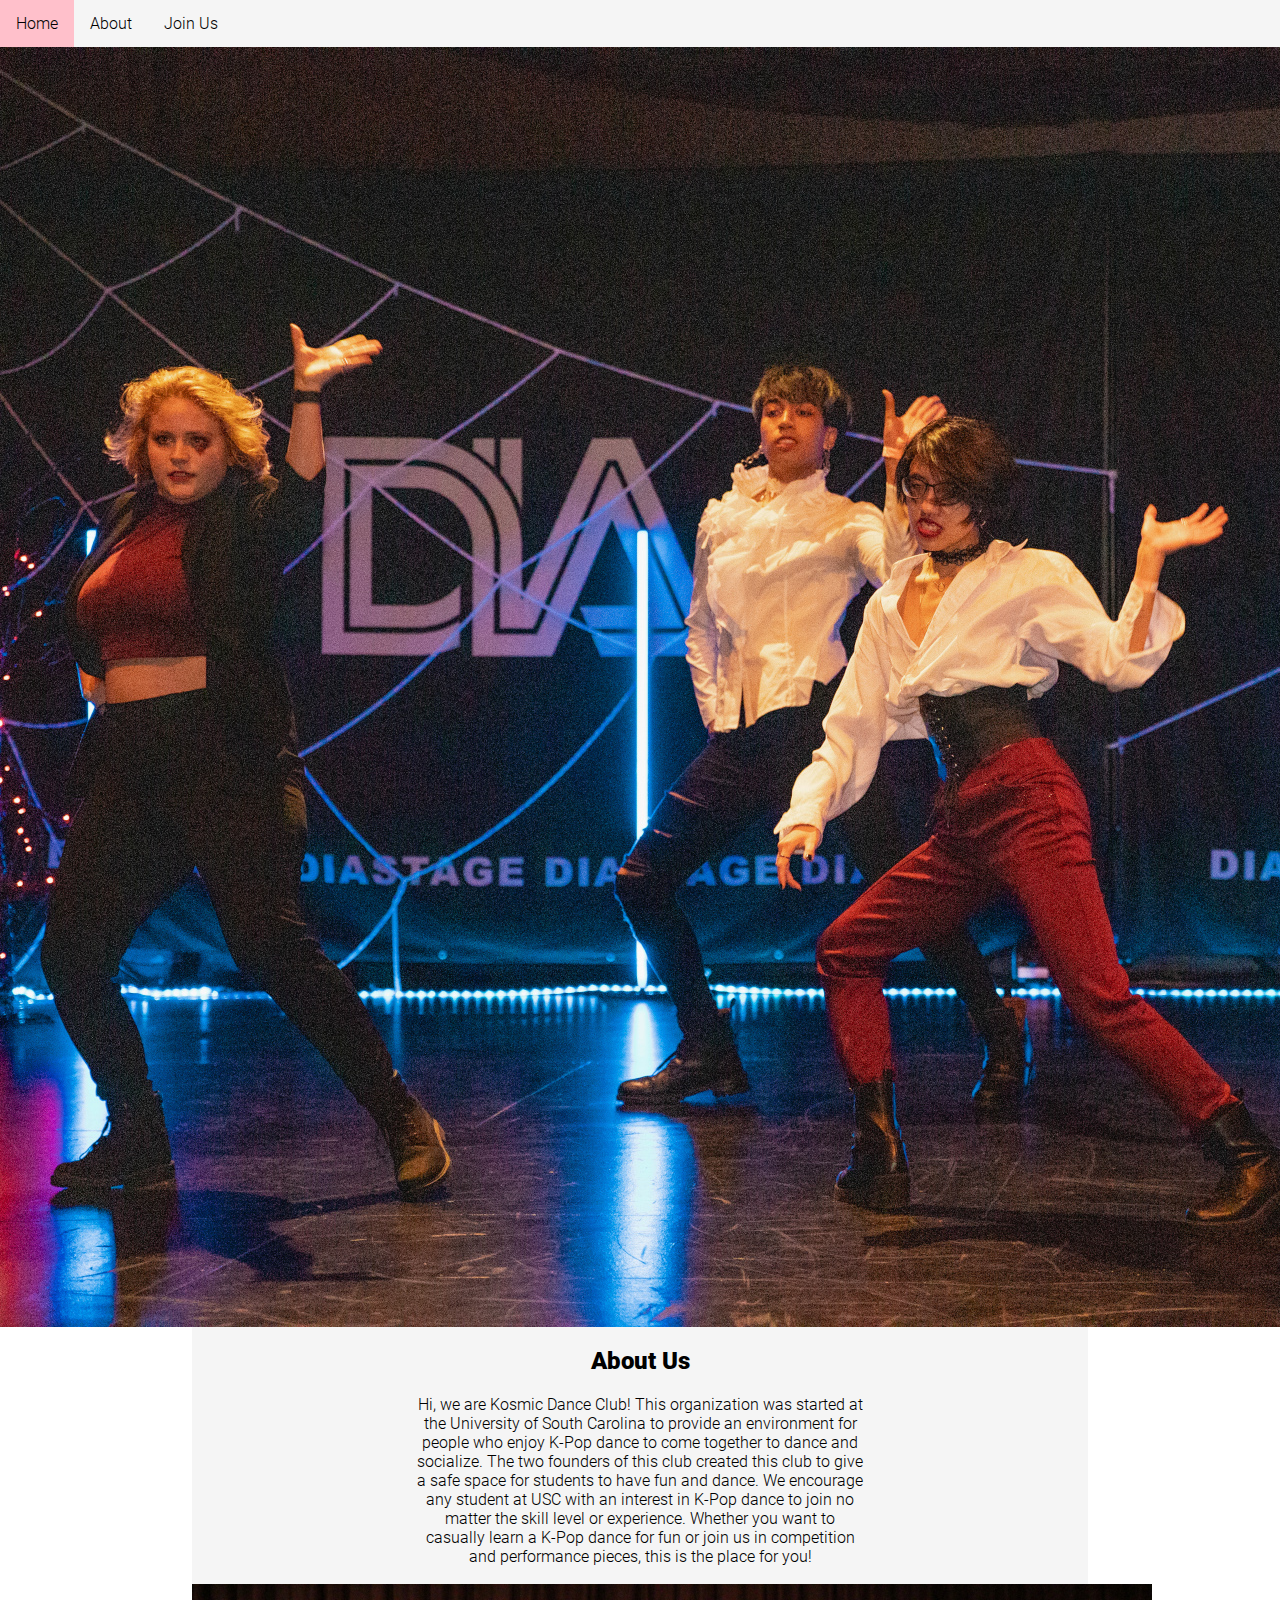
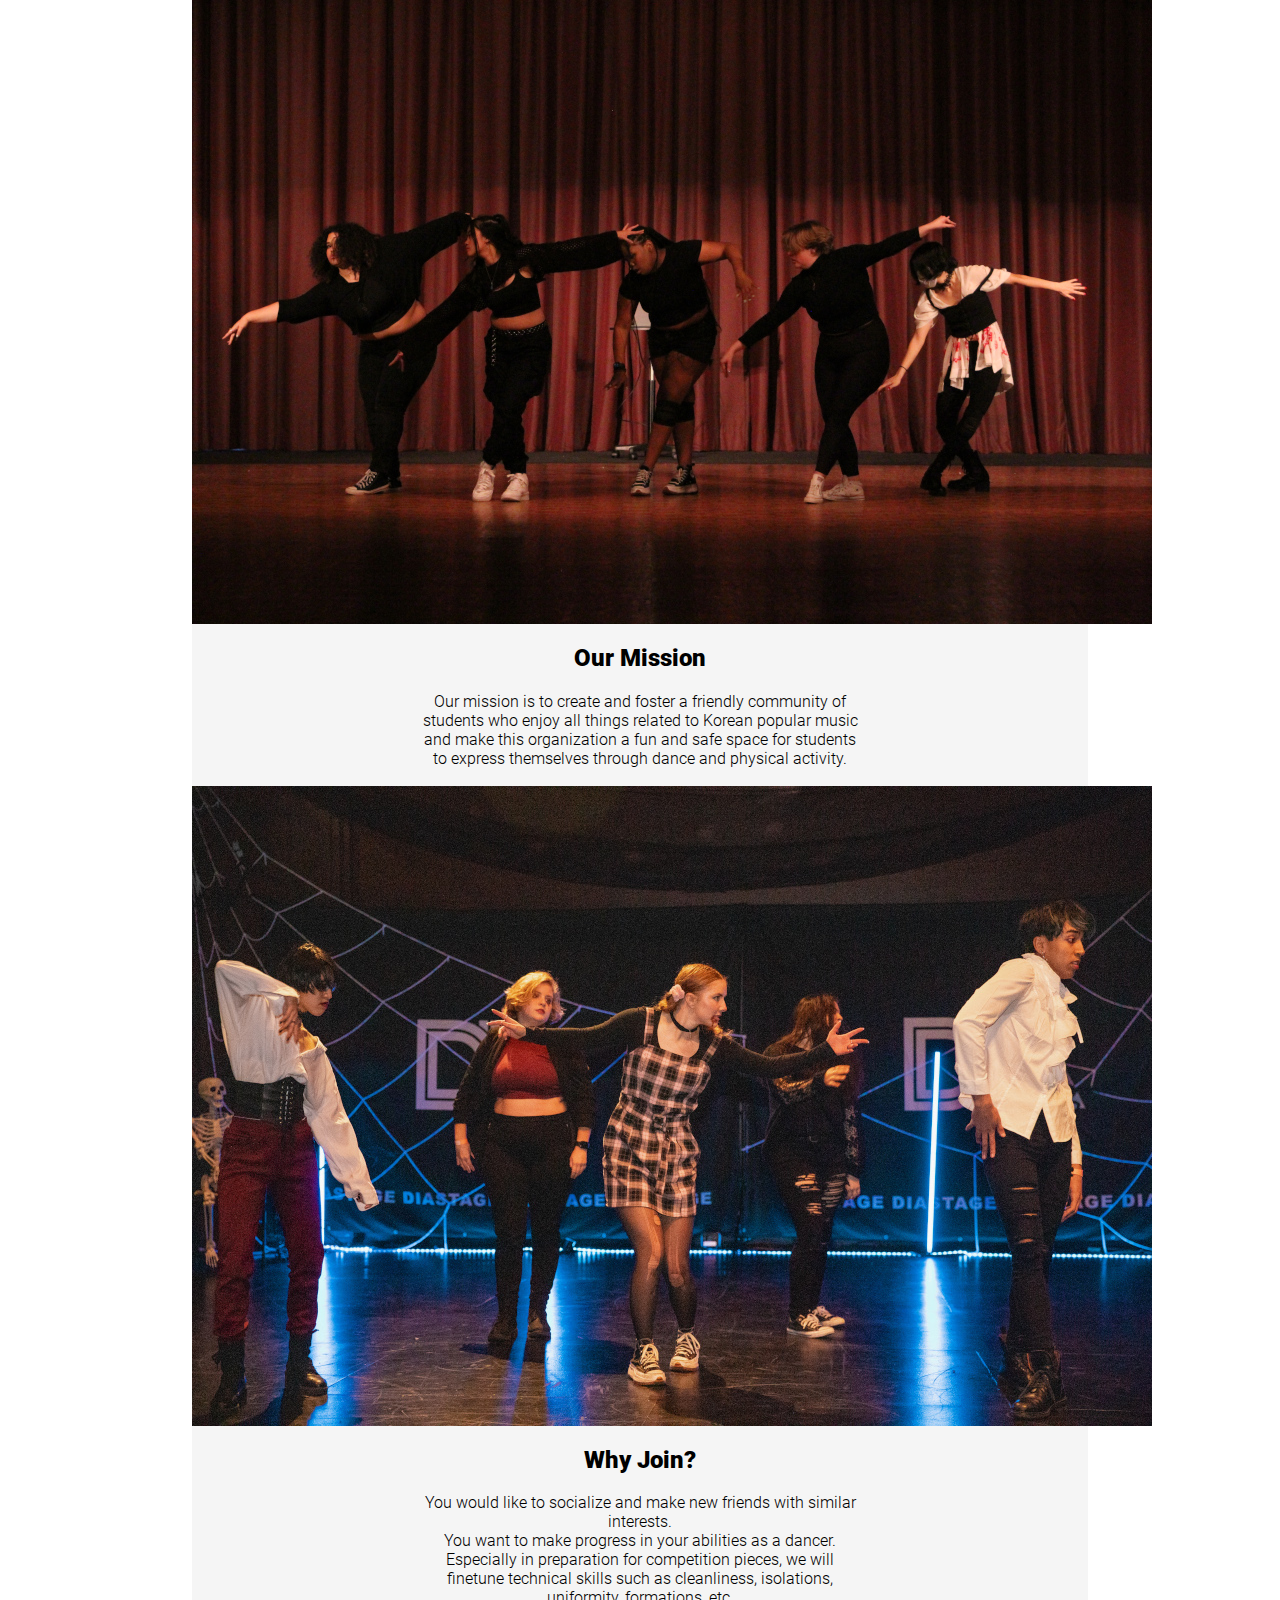
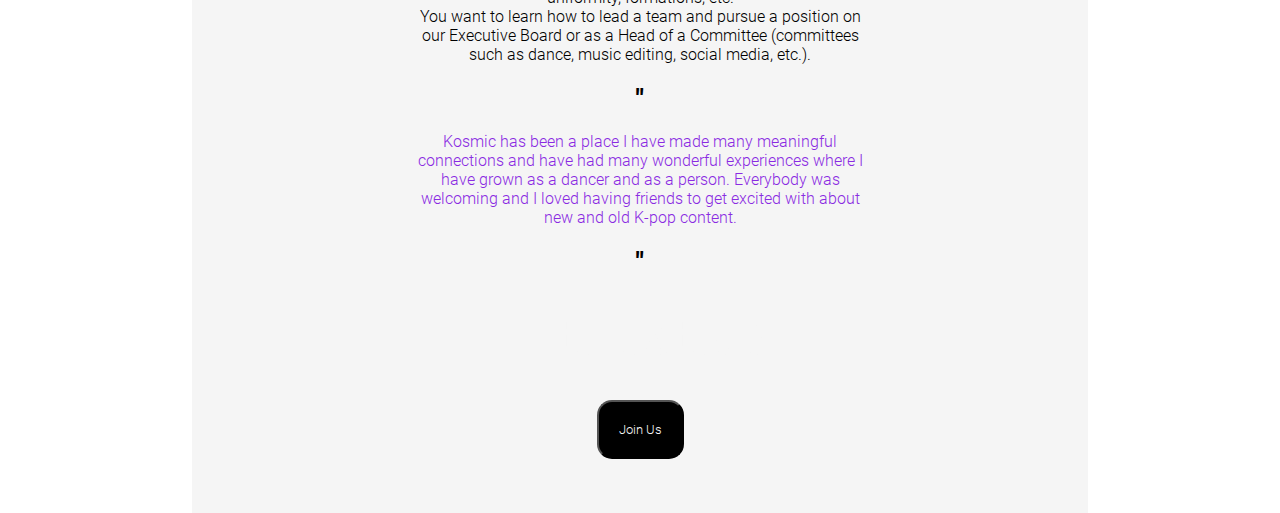
<file: about.html>
<!DOCTYPE html>
<html lang="en">
<head>
    <!-- Google tag (gtag.js) -->
    <script async src="https://www.googletagmanager.com/gtag/js?id=G-79KJ6SEBDN"></script>
    <script>
      window.dataLayer = window.dataLayer || [];
      function gtag(){dataLayer.push(arguments);}
      gtag('js', new Date());

      gtag('config', 'G-79KJ6SEBDN');
    </script>
   <title>KOSMIC Dance Club Website, About Page</title>
    <link rel="stylesheet" href="styles.css">
    <meta charset="utf-8">
</head>
<body>
    <header>
        <div id="top-nav-bar">
        <nav id="main-nav">
            <ul>
                <li><a href="index.html">Home</a></li>
                <li><a href="about.html">About</a></li>
                <li><a href="https://localhost/join.php">Join Us</a></li>
            </ul>
        </nav>
        </div>
    </header>
    <main class="main-content">
        <div class="k1">
            <img src="images/k1.jpg" alt="image of members at a dance performance">
        </div>
        <div>
            <h2>About Us</h2>
            <p>Hi, we are Kosmic Dance Club!
                This organization was started at the University of South Carolina to provide an environment for people who enjoy K-Pop dance to come together to dance and socialize. The two founders of this club created this club to give a safe space for students to have fun and dance.
                
                We encourage any student at USC with an interest in K-Pop dance to join no matter the skill level or experience. Whether you want to casually learn a K-Pop dance for fun or join us in competition and performance pieces, this is the place for you! </p>
                <br>
                <img src="images/k2.JPG" alt="dance performance photo">
        </div>
        <div>
            <h2>Our Mission</h2>
            <p>Our mission is to create and foster a friendly community of students who enjoy all things related to Korean popular music and make this organization a fun and safe space for students to express themselves through dance and physical activity.</p>
            <br>
            <img src="images/k3.jpg" alt="dance performance photo">
        </div>
        <div>
            <h2>Why Join?</h2>
            <section>
                <p>You would like to socialize and make new friends with similar interests.</p>
            </section>
            <section>
                <p>You want to make progress in your abilities as a dancer. Especially in preparation for competition pieces, we will finetune technical skills such as cleanliness, isolations, uniformity, formations, etc.</p>
            </section>
            <section>
                <p>You want to learn how to lead a team and pursue a position on our Executive Board or as a Head of a Committee (committees such as dance, music editing, social media, etc.).</p>
            </section>
        </div>
        <div>
            <h2>"</h2>
            <p id="review">Kosmic has been a place I have made many meaningful connections and have had many wonderful experiences where I have grown as a dancer and as a person. Everybody was welcoming and I loved having friends to get excited with about new and old K-pop content.</p>
            <h2>"</h2>
        </div>
        <div>
            <h1>Interested?</h1>
            <div>
                <button>
                <a href="https://localhost/join.php"></a>
                Join Us</button>
                <br>
                <br>
                <br>
            </div>
        </div>
    </main>
    <footer>
    </footer>

</body>
</html>
</file>
<file: styles.css>
/*typography*/
@font-face{
    src: url(fonts/Roboto-Black.ttf);
    font-family: roboto-black;
}
@font-face{
    src:url(fonts/Roboto-Light.ttf);
    font-family:roboto-light;
}

@font-face{
    src:url(fonts/Masaaki-Regular.otf);
    font-family:masaaki;
}


#main-nav ul {
    list-style-type: none;
    margin: 0;
    padding: 0;
    overflow: hidden;
    background-color:#F5F5F5
  }
  
li {
    float: left;
  }
  
li a {
    display: block;
    color:black;
    text-align: center;
    padding: 14px 16px;
    text-decoration: none;
    font-family: roboto-light;
  }
  

li a:hover {
    background-color:pink;
  }

#content{
    
	margin:0 auto;
    text-align:center;
}

/*add the full background outside of content id*/
body{
    background-image: url(images/background.png);
    background-repeat: no-repeat;
    background-size: cover;
    background-attachment: fixed;
    margin:0 auto;
}

p{
    font-family:roboto-light;
}

h1{
    font-family: roboto-black;
    color:#F5F5F5;
    font-size: 50px;
    text-align: center;
}

.main-content{
    margin:auto;
    background-color:#F5F5F5;
    width: 70%;
}

/*transform kosmic title on home page*/
#kosmic-title{
    text-transform: uppercase;
}

/*moving k star logo*/
#k-logo{
    margin-top: 100px;
    top: 300px;
    
}

#k1{
    margin-left:0px;
}

p{

    text-align:center;
    margin:auto;
    width:50%;
}

h2{
    font-family:roboto-black;
    text-align:center;
}

footer{
    margin:auto;
}

.k1{
    width: 100vw;
    position: relative;
    left: 50%;
    right: 50%;
    margin-left: -50vw;
    margin-right: -50vw;
}

img{
    display:block;
    margin-left:auto;
    margin-right:auto;
}

#review{
    color:blueviolet;
}

button{
    text-decoration: none;
    padding: 20px;
    font-family:roboto-light;
    background-color:black;
    border-radius:15px;
    color:#F5F5F5;
    display:block;
    margin-left:auto;
    margin-right:auto;
}
button:hover{
    color:pink;
}
a{
    text-decoration:none;
}

input[type=text] {
    background-color: white;
    background-position: 10px 10px;
    background-repeat: no-repeat;
    width:20%;
  }





#formStyling{
    margin-left:80px;
    margin-top:80px;
}

label{
    color:#F5F5F5;
    font-family:roboto-black;
    font-size:22px;
}
</file>
